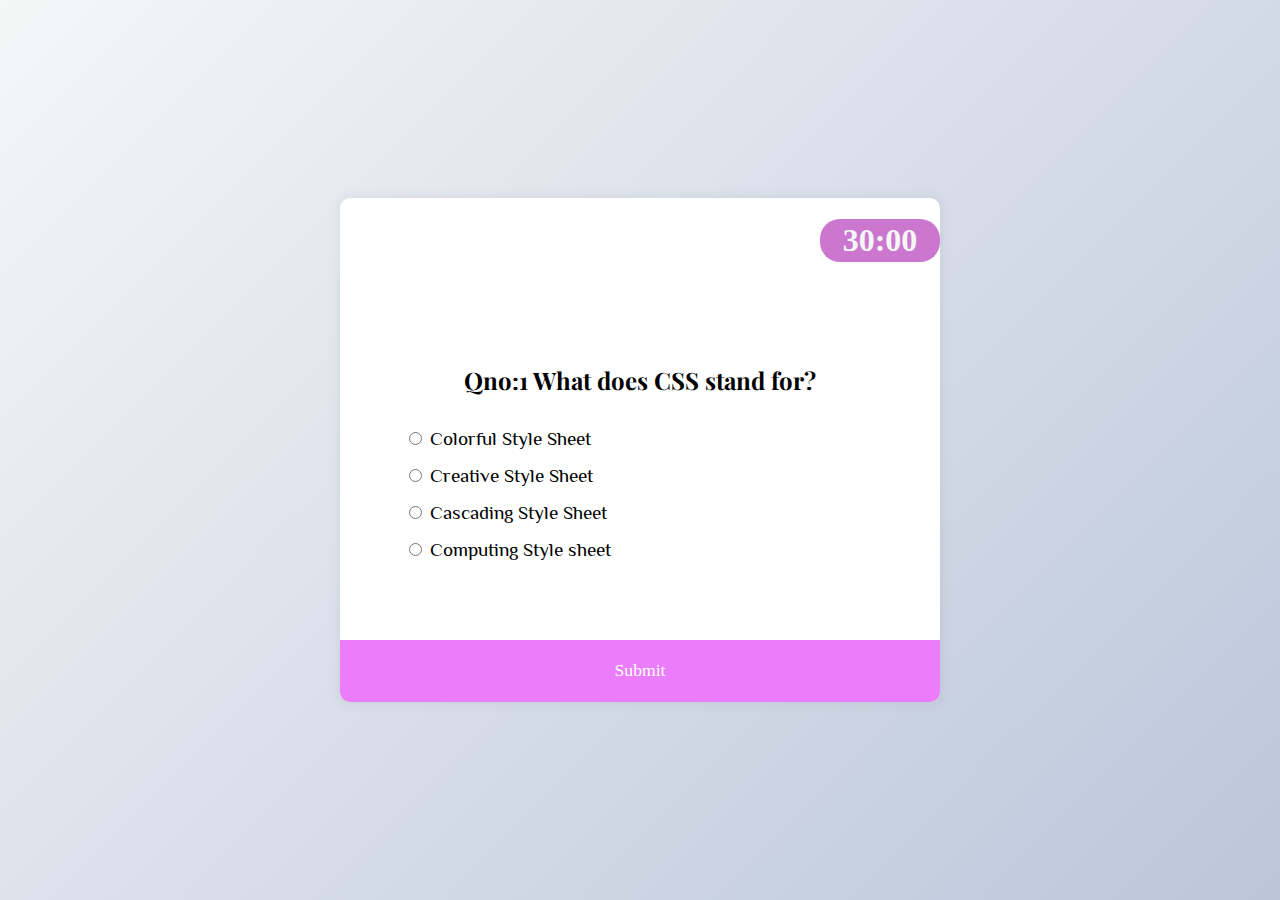
<file: cssquiz.html>
<!DOCTYPE html>
<html lang="en">

<head>
    <meta charset="UTF-8">
    <meta http-equiv="X-UA-Compatible" content="IE=edge">
    <meta name="viewport" content="width=device-width, initial-scale=1.0">
    <title>Quiz Application</title>
    <link rel="stylesheet" href="cssquiz.css">
    <link rel="shortcut icon" href="./faviconimg.jpg" type="image/x-icon">
</head>

<body>
    <div id="quiz" class="quizcontainer">
        <h1 class="timer" id="timer">30:00</h1>
        <div class="quizheader">
            <h2 id="question">Question Text</h2>
            <ul>
                <li>
                    <input type="radio" name="answer" id="a" class="answer">
                    <label for="a" id="a_text">Answer</label>
                </li>
                <li>
                    <input type="radio" name="answer" id="b" class="answer">
                    <label for="b" id="b_text">Answer</label>
                </li>
                <li>
                    <input type="radio" name="answer" id="c" class="answer">
                    <label for="c" id="c_text">Answer</label>
                </li>
                <li>
                    <input type="radio" name="answer" id="d" class="answer">
                    <label for="d" id="d_text">Answer</label>
                </li>
            </ul>
        </div>
        <button id="submit">Submit</button>
        <script src="cssquiz.js"></script>
</body>

</html>
</file>
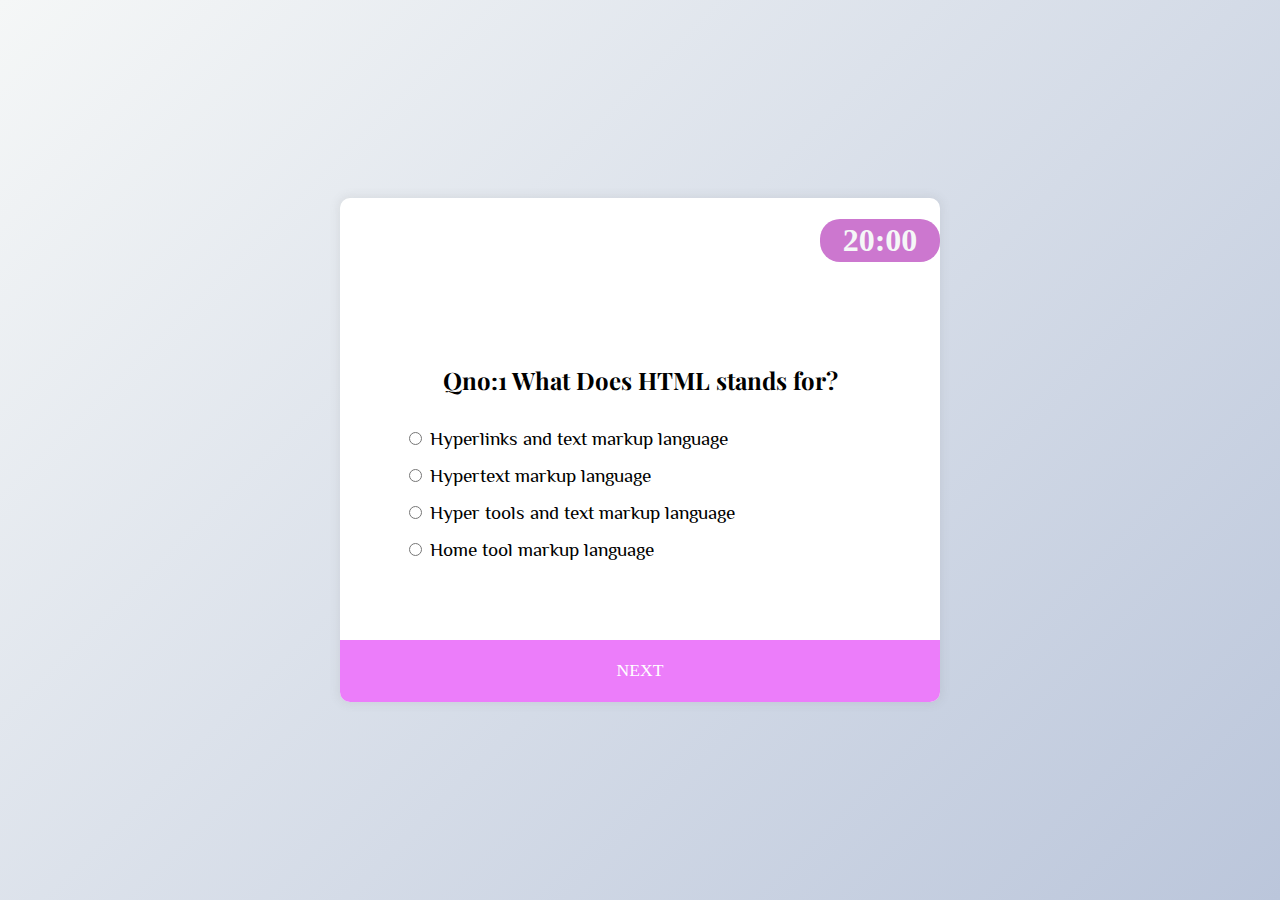
<file: htmlquiz.html>
<!DOCTYPE html>
<html lang="en">

<head>
    <meta charset="UTF-8">
    <meta http-equiv="X-UA-Compatible" content="IE=edge">
    <meta name="viewport" content="width=device-width, initial-scale=1.0">
    <title>Quiz Application</title>
    <link rel="stylesheet" href="htmlquiz.css">
    <link rel="shortcut icon" href="./faviconimg.jpg" type="image/x-icon">
</head>

<body>


    <div id="quiz" class="quizcontainer">
        <h1 class="timer" id="timer">20:00</h1>
        <div class="quizheader">
            <h2 id="question">Question Text</h2>
            <ul>
                <li>
                    <input type="radio" name="answer" id="a" class="answer">
                    <label for="a" id="a_text">Answer</label>
                </li>
                <li>
                    <input type="radio" name="answer" id="b" class="answer">
                    <label for="b" id="b_text">Answer</label>
                </li>
                <li>
                    <input type="radio" name="answer" id="c" class="answer">
                    <label for="c" id="c_text">Answer</label>
                </li>
                <li>
                    <input type="radio" name="answer" id="d" class="answer">
                    <label for="d" id="d_text">Answer</label>
                </li>
            </ul>
        </div>
        <button id="submit">NEXT</button>
    </div>
    <script src="htmlquiz.js"></script>
</body>

</html>
</file>
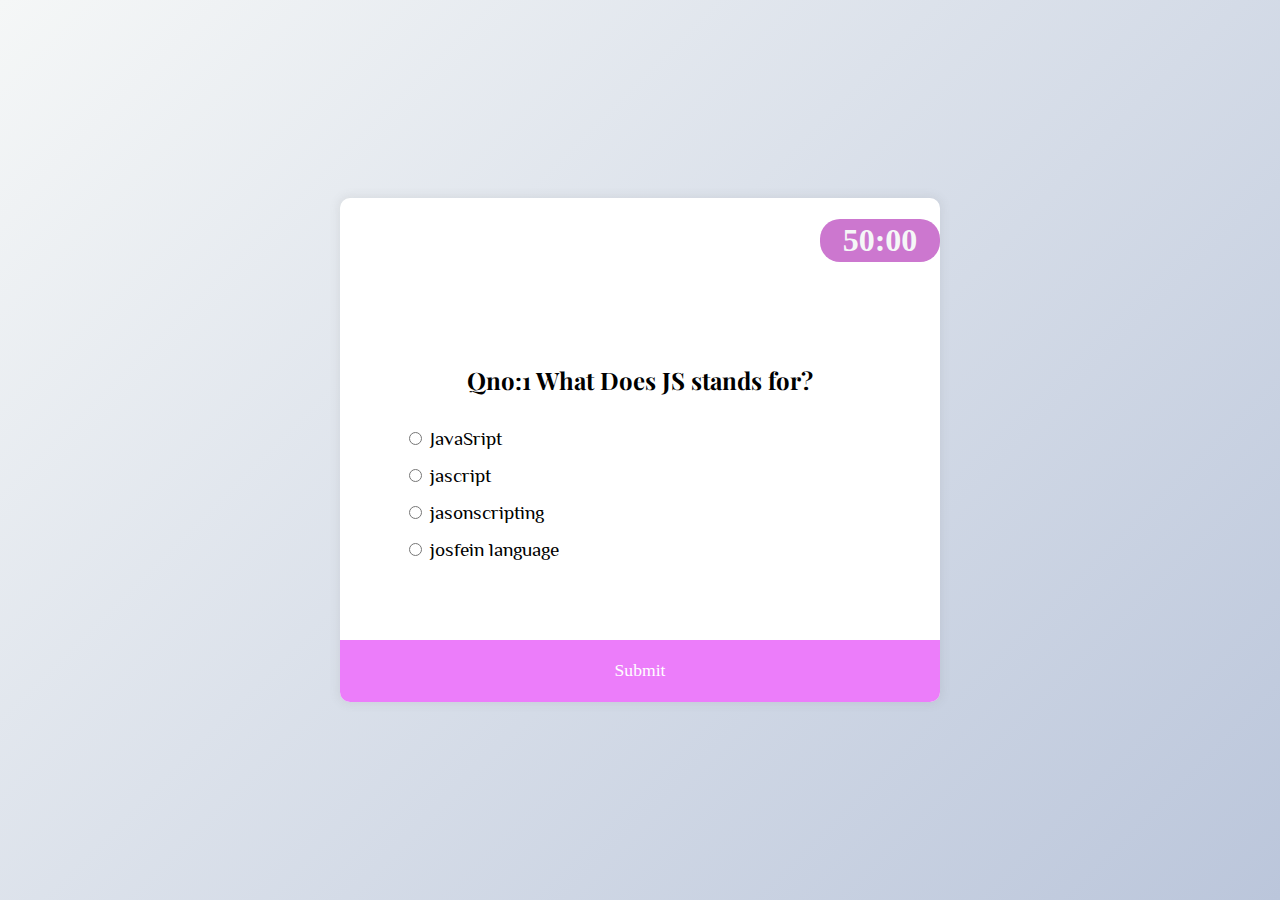
<file: jsquiz.html>
<!DOCTYPE html>
<html lang="en">

<head>
    <meta charset="UTF-8">
    <meta http-equiv="X-UA-Compatible" content="IE=edge">
    <meta name="viewport" content="width=device-width, initial-scale=1.0">
    <title>Quiz Application</title>
    <link rel="stylesheet" href="jsquiz.css">
    <link rel="shortcut icon" href="./faviconimg.jpg" type="image/x-icon">
</head>

<body>
    <div id="quiz" class="quizcontainer">
        <h1 class="timer" id="timer">50:00</h1>
        <div class="quizheader">
            <h2 id="question">Question Text</h2>
            <ul>
                <li>
                    <input type="radio" name="answer" id="a" class="answer">
                    <label for="a" id="a_text">Answer</label>
                </li>
                <li>
                    <input type="radio" name="answer" id="b" class="answer">
                    <label for="b" id="b_text">Answer</label>
                </li>
                <li>
                    <input type="radio" name="answer" id="c" class="answer">
                    <label for="c" id="c_text">Answer</label>
                </li>
                <li>
                    <input type="radio" name="answer" id="d" class="answer">
                    <label for="d" id="d_text">Answer</label>
                </li>
            </ul>
        </div>
        <button id="submit">Submit</button>
        <script src="jsquiz.js"></script>
</body>

</html>
</file>
<file: cssquiz.css>
@font-face {
    font-family: Philospher;
    src: url(./Philosopher-Regular.ttf);
}

@font-face {
    font-family: PlayfairDisplay;
    src: url(./PlayfairDisplay-VariableFont_wght.ttf);
}

body {
    background-color: #bBc6db;
    background-image: linear-gradient(315deg, #bBc6db 0%, #f5f7f7 100%);
    font-family: 'Popins', 'sans-serif';
    display: flex;
    align-items: center;
    justify-content: center;
    height: 100vh;
    overflow: hidden;
    margin: 0;
}

.timer {
    color: #f5f7f7;
    margin-left: 80%;
    padding: 3px;
    text-align: center;
    background-color: #cc77cf;
    border-radius: 20px;
}

.quizcontainer {
    background-color: #fff;
    ;
    border-radius: 10px;
    box-shadow: 0 0 10px 2px rgba(100, 100, 100, 0.1);
    width: 600px;
    overflow: hidden;
}

.quizheader {
    padding: 4rem;
}

h2 {
    font-family: PlayfairDisplay;
    padding: 1rem;
    text-align: center;

    margin: 0;
}

ul {
    list-style-type: none;
    padding: 0;
}

ul li {
    font-family: Philospher;
    font-size: 1.2rem;
    margin: 1rem 0;
}

ul li label {
    cursor: pointer;
}

button {
    background-color: #ec7dfa;
    color: #fff;
    border: none;
    display: block;
    width: 100%;
    cursor: pointer;
    font-size: 1.1rem;
    font-family: inherit;
    padding: 1.3rem;
}

button:focus {
    background-color: #c415ca;
}
</file>
<file: htmlquiz.css>
@font-face {
    font-family: Philospher;
    src: url(./Philosopher-Regular.ttf);
}

@font-face {
    font-family: PlayfairDisplay;
    src: url(./PlayfairDisplay-VariableFont_wght.ttf);
}

body {
    background-color: #bBc6db;
    background-image: linear-gradient(315deg, #bBc6db 0%, #f5f7f7 100%);
    font-family: 'Popins', 'sans-serif';
    display: flex;
    align-items: center;
    justify-content: center;
    height: 100vh;
    overflow: hidden;
    margin: 0;
}

.timer {
    color: #f5f7f7;
    margin-left: 80%;
    padding: 3px;
    text-align: center;
    background-color: #cc77cf;
    border-radius: 20px;
}

.quizcontainer {
    background-color: #fff;
    ;
    border-radius: 10px;
    box-shadow: 0 0 10px 2px rgba(100, 100, 100, 0.1);
    width: 600px;
    overflow: hidden;
}

.quizheader {
    padding: 4rem;
}

h2 {
    font-family: PlayfairDisplay;
    padding: 1rem;
    text-align: center;

    margin: 0;
}

ul {
    list-style-type: none;
    padding: 0;
}

ul li {
    font-family: Philospher;
    font-size: 1.2rem;
    margin: 1rem 0;
}

ul li label {
    cursor: pointer;
}

button {
    background-color: #ec7dfa;
    color: #fff;
    border: none;
    display: block;
    width: 100%;
    cursor: pointer;
    font-size: 1.1rem;
    font-family: inherit;
    padding: 1.3rem;
}

button:focus {
    background-color: #c415ca;
}
</file>
<file: jsquiz.css>
@font-face {
    font-family: Philospher;
    src: url(./Philosopher-Regular.ttf);
}

@font-face {
    font-family: PlayfairDisplay;
    src: url(./PlayfairDisplay-VariableFont_wght.ttf);
}

body {
    background-color: #bBc6db;
    background-image: linear-gradient(315deg, #bBc6db 0%, #f5f7f7 100%);
    font-family: 'Popins', 'sans-serif';
    display: flex;
    align-items: center;
    justify-content: center;
    height: 100vh;
    overflow: hidden;
    margin: 0;
}

.timer {
    color: #f5f7f7;
    margin-left: 80%;
    padding: 3px;
    text-align: center;
    background-color: #cc77cf;
    border-radius: 20px;
}

.quizcontainer {
    background-color: #fff;
    ;
    border-radius: 10px;
    box-shadow: 0 0 10px 2px rgba(100, 100, 100, 0.1);
    width: 600px;
    overflow: hidden;
}

.quizheader {
    padding: 4rem;
}

h2 {
    font-family: PlayfairDisplay;
    padding: 1rem;
    text-align: center;

    margin: 0;
}

ul {
    list-style-type: none;
    padding: 0;
}

ul li {
    font-family: Philospher;
    font-size: 1.2rem;
    margin: 1rem 0;
}

ul li label {
    cursor: pointer;
}

button {
    background-color: #ec7dfa;
    color: #fff;
    border: none;
    display: block;
    width: 100%;
    cursor: pointer;
    font-size: 1.1rem;
    font-family: inherit;
    padding: 1.3rem;
}

button:focus {
    background-color: #c415ca;
}
</file>
